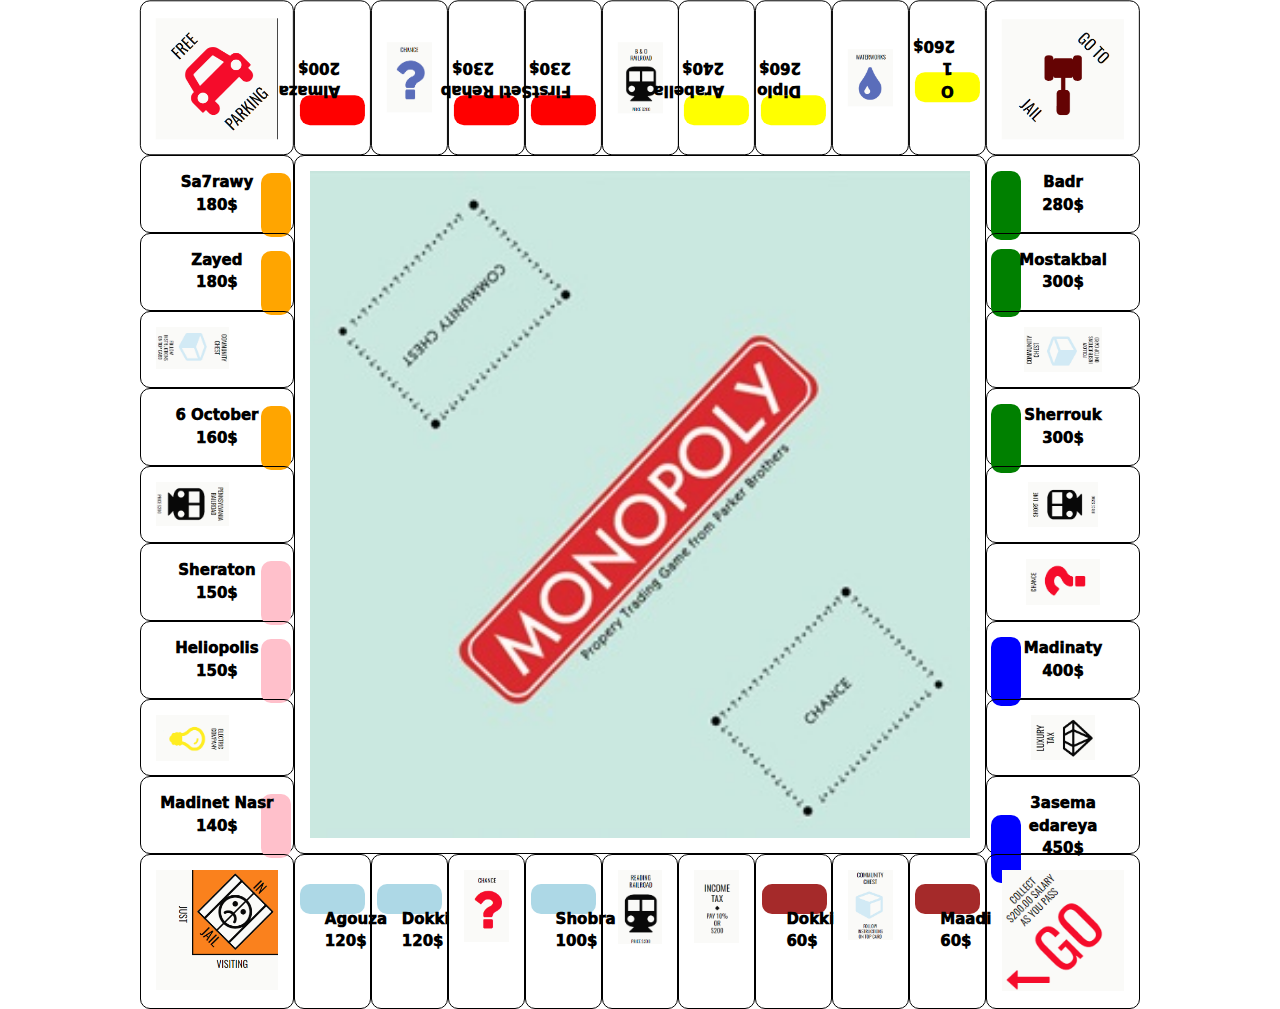
<file: html/index.html>
<!DOCTYPE html>
<html lang="en">
<head>
    <meta charset="UTF-8">
    <meta name="viewport" content="width=device-width, initial-scale=1.0">
    <title>Monopoly Board</title>
    <link href="https://cdn.jsdelivr.net/npm/bootstrap@5.3.0/dist/css/bootstrap.min.css" rel="stylesheet">
    <link href="../css/style.css" rel="stylesheet">
</head>

<body>

<div class="container">
    <div class=" item centerboard">
        <img src="../images/monopoly_photoshop_template.jpg"></img></div>
    <!--Left ROW-->
    <div class="item left ">Sa7rawy<div>180$</div><div class="colored orange"></div></div>
    <div class="item left ">Zayed <div>180$</div><div class="colored orange" ></div></div>
    <div class="item left"><img src="../images/commleft.png" alt=""></div>
    <div class="item left ">6 October <div>160$</div><div class="colored orange"></div></div>
    <div class="item left"><img src="../images/metroleft.png" alt=""></div>
    <div class="item left ">Sheraton <div>150$</div><div class="colored pink"></div></div>
    <div class="item left ">Heliopolis <div>150$</div><div class="colored pink"></div></div>
    <div class="item left"><img src="../images/elec.png"></div>
    <div class="item left ">Madinet Nasr <div>140$</div><div class="colored pink"></div></div>
<!--    RIGHT ROW-->
    <div class="item right1 ">Badr <div>280$</div><div class="coloredR green"></div></div>
    <div class="item right2 ">Mostakbal <div>300$</div><div class="coloredR green"></div></div>
    <div class="item right3"><img src="../images/commrotate.png"></div>
    <div class="item right4 ">Sherrouk <div>300$</div><div class="coloredR green"></div></div>
    <div class="item right5"><img src="../images/metroright.png" alt=""></div>
    <div class="item right6"><img src="../images/forsaright.png" alt=""></div>
    <div class="item right7 ">Madinaty <div>400$</div><div class="coloredR darkblue"></div></div>
    <div class="item right8"><img src="../images/luxtax.png" alt=""></div>
    <div class="item right9 ">  3asema edareya <div>450$</div><div class="coloredR darkblue"></div></div>

    <!--TOP ROW-->
    <div class="item item-corner-gotojail" id="go-to-Jail"><img src="../images/gojail.png" alt=""></div>
    <div class="item item-corner-freepark" id="freePark"><img src="../images/freepark.png " ></div>
    <div class="item top  ">
        <div class="Text">Almaza <div>200$</div>
        </div>
        <div class="coloredT red"></div>
    </div>
    <div class="item top"><img src="../images/forsatop.png" alt=""></div>
    <div class="item top  ">
        <div class="Text">Rehab <div>230$</div>
        </div>
        <div class="coloredT red"></div>
    </div>
    <div class="item top  ">
        <div class="Text ">FirstSetl<div>230$</div>
        </div>
        <div class="coloredT red"></div>
    </div>
    <div class="item top"><img src="../images/metrotop.png" alt=""></div>
    <div class="item top ">
        <div class="Text ">Arabella<div>240$</div>
        </div>
        <div class="coloredT yellow"></div>
    </div>
    <div class="item top ">
        <div class="Text ">Diplo<div>260$</div>
        </div>
        <div class="coloredT yellow"></div>
    </div>
    <div class="item top"><img src="../images/water.png"></div>
    <div class="item top ">
        <div class="Text ">O 1<div>260$</div>
        </div>
        <div class="coloredT yellow"></div>
    </div>
    <!--BOTTOM ROW-->
    <div class="item bot ">
        <div class="Text ">Agouza<div>120$</div>
        </div>
        <div class="coloredB lightblue"></div>
    </div>
    <div class="item bot ">
        <div class="Text ">Dokki<div>120$</div>
        </div>
        <div class="coloredB lightblue"></div>
    </div>
    <div class="item bot"><img src="../images/chance.png" alt=""></div>
    <div class="item bot ">
        <div class="Text ">Shobra<div>100$</div>
        </div>
        <div class="coloredB lightblue"></div>
    </div>
    <div class="item bot"><img src="../images/metrobot.png" alt=""></div>
    <div class="item bot"><img src="../images/taxbot.png" alt=""></div>
    <div class="item bot ">
        <div class="Text ">Dokki<div>60$</div>
        </div>
        <div class="coloredB brown"></div>
    </div>
    <div class="item bot"><img src="../images/comchest.png"></div>
    <div class="item bot ">
        <div class="Text ">Maadi<div>60$</div>
        </div>
        <div class="coloredB brown"></div>
    </div>
    <div class="item item-corner-go" id="go"> <img src="../images/GO.png"></img></div>
    <div class="item item-corner-jail" id="jail"><img src="../images/jail.png" alt=""></div>

</div>

<script src="https://cdn.jsdelivr.net/npm/bootstrap@5.3.0/dist/js/bootstrap.bundle.min.js"></script>
</body>
</html>
</file>
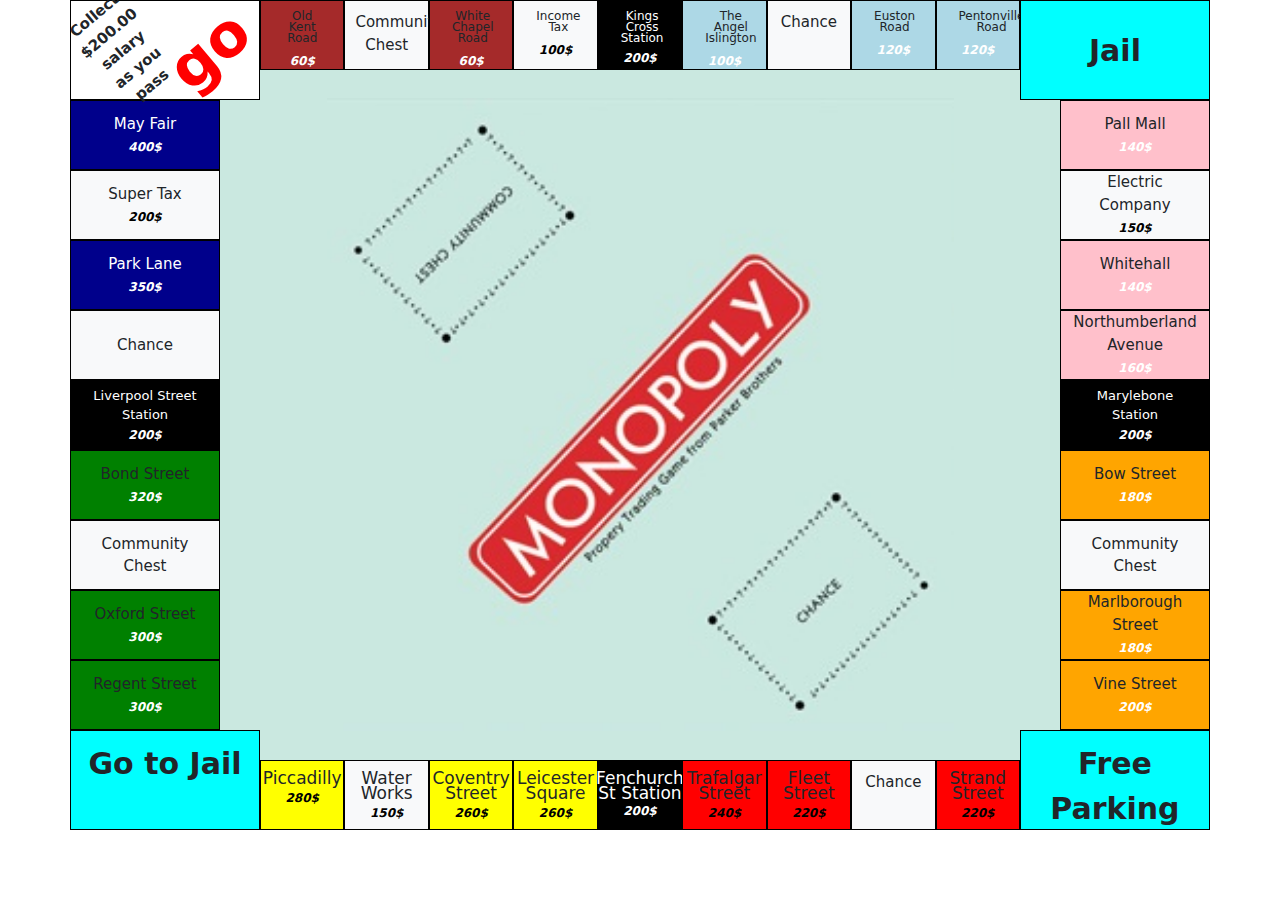
<file: OLD/index.html>
<!DOCTYPE html>
<html lang="en">
<head>
    <meta charset="UTF-8">
    <meta name="viewport" content="width=device-width, initial-scale=1.0">
    <title>Monopoly Board</title>
    <link href="https://cdn.jsdelivr.net/npm/bootstrap@5.3.0/dist/css/bootstrap.min.css" rel="stylesheet">
    <link href="../OLD/style.css" rel="stylesheet">
</head>

<body>
</div>
<div class="container monopoly-board">
    <div class="row">
        <div class="col-2 d-flex align-items-center justify-content-center corner space go cornerHeight">
            <div class="instructions ">Collect $200.00 salary as you pass</div>
            <div class="go-word">go</div>
            <div class="arrow fa fa-long-arrow-left"></div>
        </div>
        <div class="col hor brown space property ">
            <div class="container ">
                <div class="long-name"> Old Kent Road</div>
                <div class="price long-name">60$</div>

            </div>
        </div>
        <div class="col hor ">Community Chest</div>
        <div class="col hor brown space property ">
            <div class="container ">
                <div class="  light-blue "></div>
                <div class="long-name">White Chapel Road</div>
                <div class="price long-name">60$</div>
            </div>
        </div>
        <div class="col hor income-tax">
            <div class="container ">
                <div class="  light-blue "></div>
                <div class="long-name">Income Tax</div>
                <div class="price long-name blackText">100$</div>
            </div>
        </div>
        <div class="col hor railroad">
            <div class="container ">
                <div class="  light-blue "></div>
                <div class="long-name">Kings Cross Station</div>
                <div class="price long-name">200$</div>
            </div>
        </div>
        <div class="col hor lightblue">
            <div class="container ">
                <div class="  light-blue "></div>
                <div class="long-name">The Angel Islington</div>
                <div class="price long-name">100$</div>
            </div>
        </div>
        <div class="col hor">Chance</div>
        <div class="col hor lightblue">
            <div class="container ">
                <div class="  light-blue "></div>
                <div class="long-name">Euston Road</div>
                <div class="price long-name ">120$</div>
            </div>
        </div>
        <div class="col hor lightblue">
            <div class="container ">
                <div class="  light-blue "></div>
                <div class="long-name">Pentonville Road</div>
                <div class="price long-name ">120$</div>
            </div>
        </div>
        <div class="col-2 d-flex align-items-center justify-content-center corner cornerHeight" >Jail</div>
    </div>

    <div class="row">
        <div class="col-2 ver d-flex align-items-center justify-content-center darkblue left">
            <div class="container ">
                <div class="d-flex align-items-center justify-content-center" >May Fair</div>
                <div class="price long-name " >400$</div>
            </div>
        </div>
<!--        <div class="col-8 center ms-auto">-->
<!--            <h2>Monopoly Board Game</h2>-->
<!--        </div>-->
        <div class="col-2 ver d-flex align-items-center justify-content-center pink ms-auto  left">
            <div class="container ">
                <div class="d-flex align-items-center justify-content-center" >Pall Mall</div>
                <div class="price long-name " >140$</div>
            </div>
        </div>
    </div>

    <div class="row">
        <div class="col-2 ver d-flex align-items-center justify-content-center left " id="test2 ">
            <div class="container ">
                <div  ></div>
                <div class="d-flex align-items-center justify-content-center" >Super Tax</div>
                <div class="price long-name blackText " >200$</div>
            </div>
        </div>
        <div class="col-2 ver d-flex align-items-center justify-content-center ms-auto left">
            <div class="container ">
                <div  ></div>
                <div class="d-flex align-items-center justify-content-center" >Electric Company</div>
                <div class="price long-name blackText">150$</div>
            </div>
        </div>
    </div>

    <div class="row">
        <div class="col-2 ver d-flex align-items-center justify-content-center darkblue left">
            <div class="container ">
                <div class="d-flex align-items-center justify-content-center" >Park Lane</div>
                <div class="price long-name " >350$</div>
            </div>
        </div>
        <div class="col-2 ver d-flex align-items-center justify-content-center ms-auto pink left ">
            <div class="container ">
                <div class="d-flex align-items-center justify-content-center" >Whitehall</div>
                <div class="price long-name " >140$</div>
            </div>
        </div>
    </div>

    <div class="row">
        <div class="col-2 ver d-flex align-items-center justify-content-center left chance" >Chance</div>
        <div class="col-2 ver d-flex align-items-center justify-content-center pink ms-auto left">
            <div class="container ">
                <div class="d-flex align-items-center justify-content-center" >Northumberland Avenue</div>
                <div class="price long-name " >160$</div>
            </div>
        </div>
    </div>

    <div class="row">
        <div class="col-2 ver d-flex align-items-center justify-content-center railroad left">
            <div class="container ">
                <div  ></div>
                <div class="d-flex align-items-center justify-content-center">Liverpool Street Station</div>
                <div class="price long-name ">200$</div>
            </div>
            </div>
        <div class="col-2 ver d-flex align-items-center justify-content-center ms-auto railroad left">
            <div class="container ">
                <div  ></div>
                <div class="d-flex align-items-center justify-content-center" >Marylebone Station</div>
                <div class="price long-name ">200$</div>
            </div>
        </div>
    </div>

    <div class="row">
        <div class="col-2 ver d-flex align-items-center justify-content-center green  left">
            <div class="container ">
                <div class="d-flex align-items-center justify-content-center" >Bond Street</div>
                <div class="price long-name ">320$</div>
            </div>
            </div>
        <div class="col-2 ver d-flex align-items-center justify-content-center ms-auto orange  left">
            <div class="container ">
                <div class="d-flex align-items-center justify-content-center" >Bow Street</div>
                <div class="price long-name " >180$</div>
            </div>
        </div>
    </div>

    <div class="row">
        <div class="col-2 ver d-flex align-items-center justify-content-center  left">Community Chest</div>
        <div class="col-2 ver d-flex align-items-center justify-content-center ms-auto left">Community Chest</div>
    </div>

    <div class="row">
        <div class="col-2 ver d-flex align-items-center justify-content-center green left">
            <div class="container ">
                <div class="d-flex align-items-center justify-content-center" >Oxford Street</div>
                <div class="price long-name " >300$</div>
            </div>
        </div>
        <div class="col-2 ver d-flex align-items-center justify-content-center ms-auto orange left">
            <div class="container ">
                <div class="d-flex align-items-center justify-content-center" >Marlborough Street</div>
                <div class="price long-name " >180$</div>
            </div></div>
    </div>

    <div class="row">
        <div class="col-2 ver d-flex align-items-center justify-content-center green left">
            <div class="container ">
                <div class="d-flex align-items-center justify-content-center" >Regent Street</div>
                <div class="price long-name " >300$</div>
            </div>
        </div>
        <div class="col-2 ver d-flex align-items-center justify-content-center ms-auto orange left">
            <div class="container ">
                <div class="d-flex align-items-center justify-content-center" >Vine Street</div>
                <div class="price long-name " >200$</div>
            </div>
        </div>
    </div>

    <div class="row align-items-end">
        <div class="col-2  corner cornerHeight" >Go to Jail</div>
        <div class="bot col hor yellow">
            <div class="container ">
                <div  ></div>
                <div class="d-flex align-items-center justify-content-center long-name down" >Piccadilly</div>
                <div class="price long-name blackText ">280$</div>
            </div>
        </div>
        <div class="bot col hor">
            <div class="container ">
                <div  ></div>
                <div class="d-flex align-items-center justify-content-center long-name down" >Water Works</div>
                <div class="price long-name  blackText" >150$</div>
            </div>
        </div>
        <div class="bot col hor yellow">
            <div class="container ">
                <div  ></div>
                <div class="d-flex align-items-center justify-content-center long-name down">Coventry Street</div>
                <div class="price long-name blackText">260$</div>
            </div>
        </div>
        <div class="bot col hor yellow">
            <div class="container ">
                <div  ></div>
                <div class="d-flex align-items-center justify-content-center long-name down">Leicester Square</div>
                <div class="price long-name blackText">260$</div>
            </div>
        </div>
        <div class="bot col hor railroad">
            <div class="container ">
                <div  ></div>
                <div class="d-flex align-items-center justify-content-center long-name down">Fenchurch St Station</div>
                <div class="price long-name ">200$</div>
            </div>
        </div>
        <div class="bot col hor red">
            <div class="container ">
                <div  ></div>
                <div class="d-flex align-items-center justify-content-center long-name down">Trafalgar Street</div>
                <div class="price long-name blackText">240$</div>
            </div>
        </div>
        <div class="bot col hor red">
            <div class="container ">
                <div  ></div>
                <div class="d-flex align-items-center justify-content-center long-name down">Fleet Street</div>
                <div class="price long-name blackText">220$</div>
            </div>
        </div>
        <div class="bot col hor  chance">Chance</div>
        <div class="bot col hor red">
            <div class="container ">
                <div  ></div>
                <div class="d-flex align-items-center justify-content-center long-name down">Strand Street</div>
                <div class="price long-name blackText">220$</div>
            </div>
        </div>
        <div class="col-2  corner cornerHeight">Free Parking</div>
    </div>
</div>

<script src="https://cdn.jsdelivr.net/npm/bootstrap@5.3.0/dist/js/bootstrap.bundle.min.js"></script>
</body>
</html>
</file>
<file: css/style.css>
*,*::before,*::after {
    box-sizing: border-box;
}

.container {
    display: grid;
    grid-template-rows: repeat(26, 0.1fr);
    grid-template-columns: repeat(26, 0.1fr);
    width: 80%; /* Adjust the width as needed */
    margin: 0 auto; /* Center the container horizontally */
}

.colored{
    background-color: #f1f1f1;
    border-radius: 10px;
    padding: 1em;
    width: 23%;
    height: 140%;
    margin: -35.5% 86%;
}
.coloredR{
    background-color: #f1f1f1;
    border-radius: 10px;
    padding: 1em;
    width: 23%;
    height: 150%;
    margin: -37% -9%;
}
.coloredT{
    background-color: #f1f1f1;
    border-radius: 10px;
    padding: 1em;
    width: 145%;
    height: 23%;
    margin: -235% -22%;
}
.coloredB{
    background-color: #f1f1f1;
    border-radius: 10px;
    padding: 1em;
    height: 23%;
    width: 145%;
    margin: -235% -22%;
}



.item{
    padding: 1em;
    font-weight: 1000;
    font-size: 15px;
    color: black;
    text-align: center;
    border: 1px solid black;
    border-radius: 10px;
    display: table-cell;
    vertical-align: center;
}
.Text{
    padding: 1em;
    font-weight: 1000;
    font-size: 15px;
    color: black;
    text-align: center;
    margin: 50% 0%;
}

#go{
    grid-row: 23/27;
    grid-column: 23/27;
}
#go>img{
    width: 100%;
    object-fit: contain;
    display: block;
    left: 0;
    top: 0;
    /*height: 100%;*/
}
#jail{
    grid-row: 23/27;
    grid-column: 1/5;
}
#jail>img{
    width: 100%;
    object-fit: contain;
    display: block;
    left: 0;
    top: 0;
}
#freePark{
    grid-row: 1/5;
    grid-column: 1/5;
    rotate: 180deg;
}
#freePark>img{
    width: 100%;
    object-fit: contain;
    display: block;
    left: 0;
    top: 0;
    /*height: 100%;*/
}
#go-to-Jail{
    grid-row: 1/5;
    grid-column: 23/27;
    rotate: 180deg;
}
#go-to-Jail>img{
    width: 100%;
    object-fit: contain;
    display: block;
    left: 0;
    top: 0;
    /*height: 100%;*/
}
.centerboard {
    grid-row:5/23;
    grid-column: 5/23;
}
.centerboard>img{
    width: 100%;
    object-fit: contain;
    display: block;
    left: 0;
    top: 0;
    /*height: 100%;*/
}
.top{
    grid-row:1/5;
    grid-column: span 2;
    rotate: 180deg;

}
.top>img{
     width: 100%;
    height: 100%;
     object-fit: contain;
     display: block;
     left: 0;
     top: 0;
 }
.bot{
    grid-row: 23/27;
    grid-column: span 2;
}
.bot>img{
     width: 100%;
     object-fit: contain;
     display: block;
     left: 0;
     top: 0;
 }
.left{
    grid-row: span 2;
    grid-column: 1/5;
}
.left>img{
     width: 60%;
     object-fit: fill;
     display: block;
 }

.right1{
    grid-column: 23/27;
    grid-row: 5/7;
}
.right1>img{
    width: 100%;
    height: 100%;

    object-fit: contain;
    display: block;
    left: 0;
    top: 0;
}
.right2{
    grid-column: 23/27;
     grid-row: 7/9;
}
.right2>img{
    width: 60%;
    object-fit: contain;
    display: block;
    left: 0;
    top: 0;
}
.right3{
    grid-column: 23/27;
      grid-row : 9/11;
}
.right3>img{
    width: 100%;
    height: 100%;
    object-fit: contain;
    display: block;
    left: 0;
    top: 0;
}
.right4{
    grid-column: 23/27;
       grid-row : 11/13;
}
.right4>img{
    width: 100%;
    height: 100%;
    object-fit: contain;
    display: block;
    left: 0;
    top: 0;
}
.right5{
    grid-column: 23/27;
        grid-row : 13/15;
}
.right5>img{
    width: 100%;
    height: 100%;
    object-fit: contain;
    display: block;
    left: 0;
    top: 0;
}
.right6{
    grid-column: 23/27;
         grid-row : 15/17;
}
.right6>img{
    width: 100%;
    height: 100%;
    object-fit: contain;
    display: block;
    left: 0;
    top: 0;
}
.right7{
    grid-column: 23/27;
          grid-row : 17/19;
}
.right7>img{
    width: 100%;
    height: 100%;
    object-fit: contain;
    display: block;
    left: 0;
    top: 0;
}
.right8{
    grid-column: 23/27;
           grid-row : 19/21;
}
.right8>img{
    width: 100%;
    height: 100%;
    object-fit: contain;
    display: block;
    left: 0;
    top: 0;
}
.right9{
    grid-column: 23/27;
            grid-row : 21/23;
}
.right9>img{
    width: 100%;
    object-fit: contain;
    display: block;
    left: 0;
    top: 0;
}



.red{
    background-color: red;
}
.red:hover{
    background-color: darkred;
}
.brown{
    background-color: brown;
}
.brown:hover{
    background-color: #5C4033;
}
.green{
    background-color: green;
}
.green:hover{
    background-color: darkgreen;
}
.lightblue{
    background-color: lightblue;
}
.lightblue:hover{
    background-color: darkcyan;
}
.pink{
    background-color: pink;
}
.pink:hover{
    background-color: deeppink;
}
.orange{
    background-color: orange;
}
.orange:hover{
    background-color: darkorange;
}
.yellow{
    background-color: yellow;
}
.yellow:hover{
    background-color: gold;
}
.darkblue{
    background-color: blue;
    color: white;
    font-weight: bolder;
}
.darkblue:hover{
    background-color: darkblue;
}
#go-to-Jail:hover{
    transform:scale(105%);}
#go:hover{
    transform:scale(105%);}
#jail:hover{
    transform:scale(105%);}
#freePark:hover{
    transform:scale(105%);
}
.centerboard:active{
    transform:scale(1.02);
}
</file>
<file: OLD/style.css>
* {
    box-sizing: border-box;
}
.body{
    margin: 0;
    background-size: 100px;
    font-weight: 400;
    font-size: 10px;
    color: #fafaf8;
    background-color: #fafaf8;
    text-transform: uppercase;
 }
.monopoly-board {
    overflow: hidden;
    position: sticky;
    min-height: 50px;
    margin: auto;
    background-image: url("../images/monopoly_photoshop_template.jpg");
    background-repeat: no-repeat;
    background-size: 55%;
    background-position: center;
    background-color: #CAE8E0;
}
.monopoly-board:active{
    transform:scale(1.02);
}

.hor{
    width: 50px;
    height: 70px;


}
.ver{
    width:150px;
    height:1px;
}
.corner, .hor, .ver {
    border: 1px solid #000;
    text-align: center;
    padding: 10px;
    font-size: 15px;
    background-color: #f8f9fa;
}
.corner{
    background-color: aqua;
    font-size: 30px;
    font-weight: bold;
}
.red{
    background-color: red;
}
.brown{
    background-color: brown;
}
.green{
    background-color: green;
}
.lightblue{
    background-color: lightblue;
}
.pink{
    background-color: pink;
}
.orange{
    background-color: orange;
}
.yellow{
    background-color: yellow;
}
.darkblue{
    background-color: darkblue;
    color: white;
}
.railroad{
    background-color: black;
    color: white;
    font-size: 13px;
}
.color-space{
    align-items: start;
    height: 15px;
    width: 200%;
    background-color: white;
}

.center {
    display: flex;
    justify-content: center;
    align-items: center;
    height: 100%;
    background-color: #e9ecef;
}
.price{
    font-size: 20px;
    color: #fff;
    font-weight: bold;
    font-style: italic;
}
.long-name{
    font-size: 12px;
    display: inline-block;
    line-height: 11px;
    padding-bottom: 0;
}

/*=================================*/
/*=================================*/
/*=================================*/

.go {
    grid-column: 11;
    grid-row: 11 / 12;
    position: relative;
    background-color: white;

    .instructions {
        padding: 0 10px;
        font-size: 15px;
        transform: rotate(320deg);
    }

    .go-word {
        font-size: 60px;
        transform: rotate(320deg);
        color: red;
    }

    .arrow {
        font-size: 45px;
        color: red;
        position: absolute;
        bottom: -10px;
        left: 5px;
    }
}





.corner {
    .container {
        justify-content: space-around;
        height: 100%;
        width: 100%;
    }

    .name {
        padding: 0;
    }
}

.header {
    height: 21%;
    position: absolute;
    outline: 2px solid black;
    background: grey;
    /* width: 100%; */
}

.headerSide {
    /* height: 100%; */
    width: 21%;
    position: absolute;
    outline: 2px solid black;
}

.header-top {
    bottom: 1px;
    left: 1px;
    right: 1px;
}

.header-bottom {
    top: 1px;
    left: 1px;
    right: 1px;
}

.header-left {
    top: 1px;
    bottom: 1px;
    right: 1px;
    background: grey;
}

.header-right {
    top: 1px;
    bottom: 1px;
    left: 1px;
    background: grey;
}
.brown:hover{
    background-color: saddlebrown;
}
.lightblue:hover{
    background-color: lightsteelblue;
}
.pink:hover{
    background-color: hotpink;
}
.orange:hover{
    background-color: darkorange;
}
.red:hover{
    background-color: darkred;
}
.yellow:hover{
    background-color: gold;
}
.green:hover{
    background-color: darkgreen;
}
.darkblue:hover{
    background-color: midnightblue;
}
.railroad:hover{
    background-color: darkgrey;
}
.chance:hover{
    background-color: darkcyan;
}
.left{
    height: 70px;
}
.down{
    font-size:17px;
    line-height: 15px;
}
.cornerHeight{
    height:100px;
}
.blackText{
    color: black;
}
</file>
